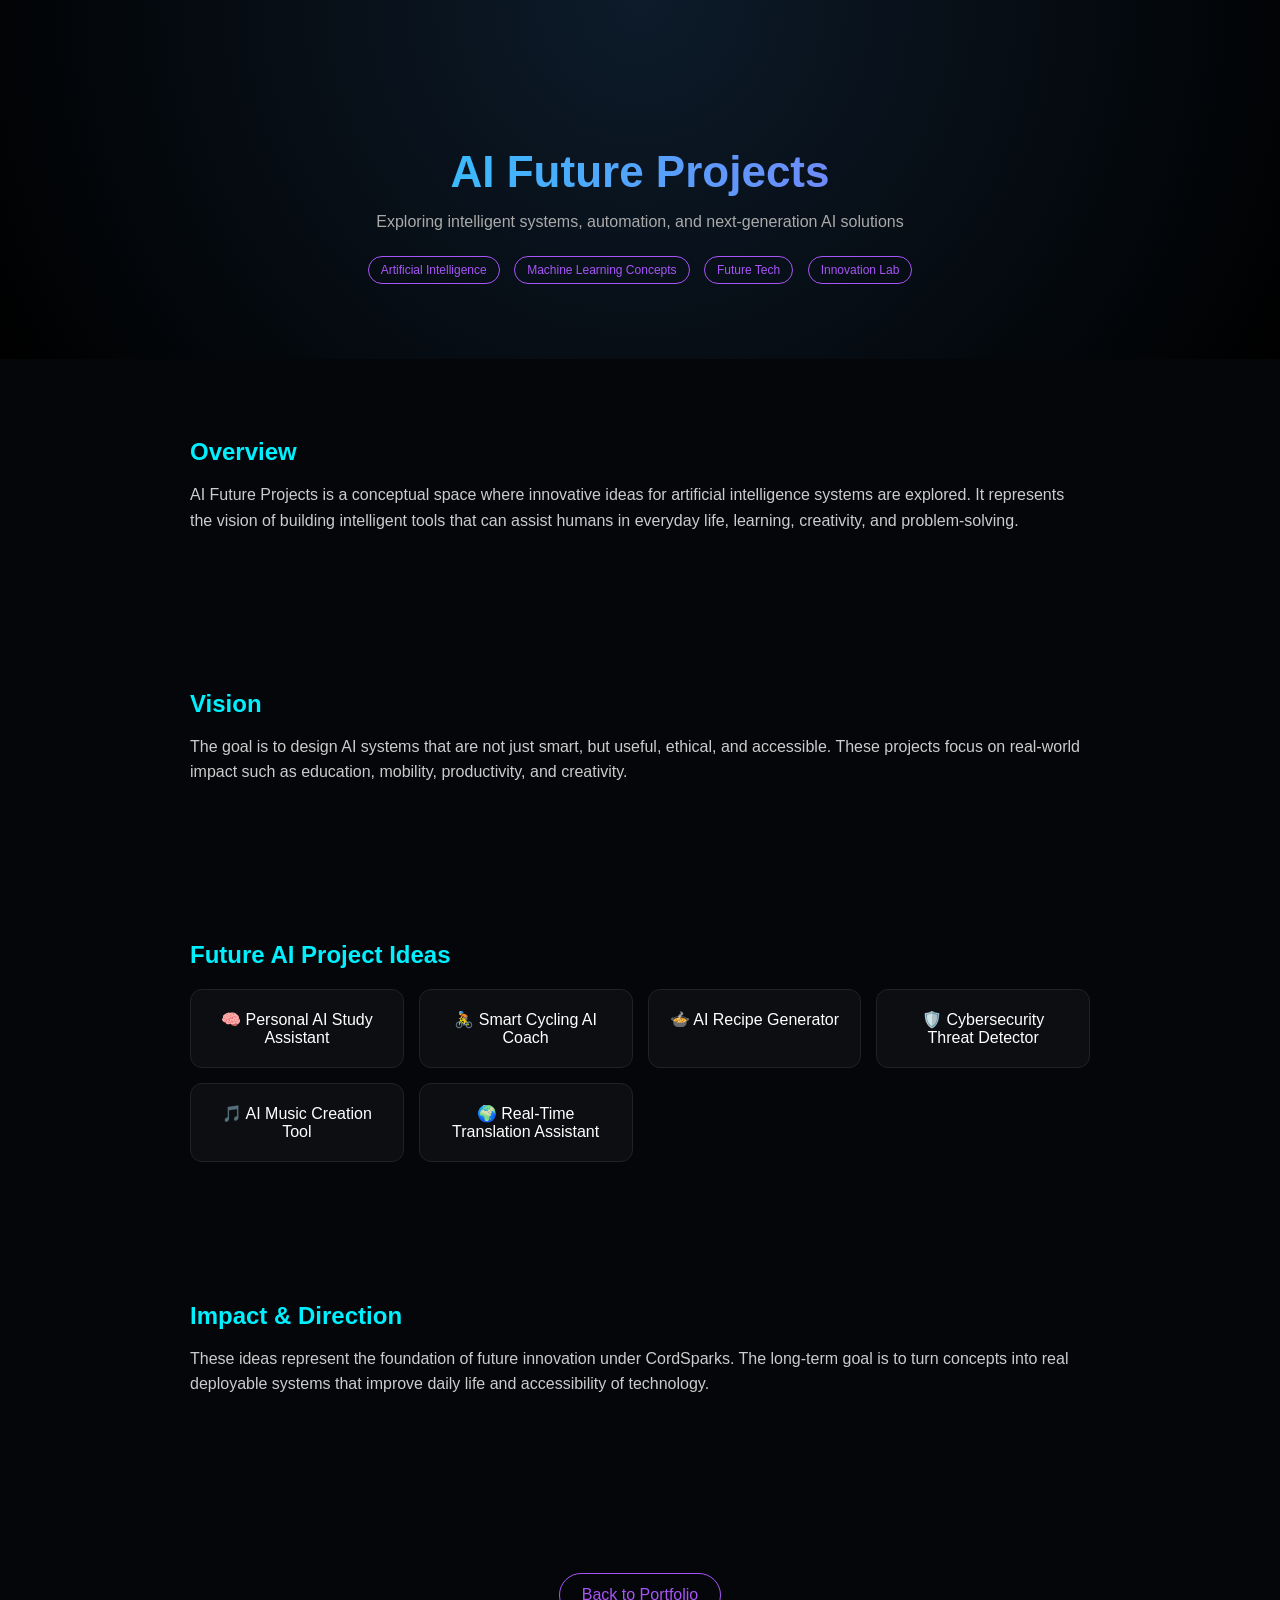
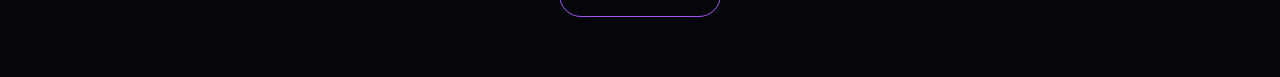
<file: Ai.html>
<!DOCTYPE html>
<html lang="en">
<head>
<meta charset="UTF-8" />
<meta name="viewport" content="width=device-width, initial-scale=1.0"/>
<title>AI Future Projects - Case Study</title>

<style>
body {
  margin: 0;
  font-family: Arial, sans-serif;
  background: #05060a;
  color: #ffffff;
}

/* HERO */
.hero {
  text-align: center;
  padding: 110px 20px 70px;
  background: radial-gradient(circle at top, #0d1b2a, #000);
}

.hero h1 {
  font-size: 44px;
  margin-bottom: 10px;
  background: linear-gradient(90deg, #00f0ff, #a855f7);
  background-clip: text;
  -webkit-background-clip: text;
  -webkit-text-fill-color: transparent;
}

.hero p {
  color: #aaa;
  font-size: 16px;
}

.tags {
  margin-top: 20px;
}

.tags span {
  display: inline-block;
  margin: 5px;
  padding: 6px 12px;
  border: 1px solid #a855f7;
  border-radius: 20px;
  color: #a855f7;
  font-size: 12px;
}

/* SECTIONS */
.section {
  max-width: 900px;
  margin: auto;
  padding: 60px 20px;
}

.section h2 {
  color: #00f0ff;
  margin-bottom: 15px;
}

.section p {
  color: #ccc;
  line-height: 1.6;
}

/* GRID */
.grid {
  display: grid;
  grid-template-columns: repeat(auto-fit, minmax(200px, 1fr));
  gap: 15px;
  margin-top: 20px;
}

.card {
  padding: 20px;
  border-radius: 12px;
  border: 1px solid #222;
  background: rgba(255,255,255,0.03);
  text-align: center;
  transition: 0.3s;
}

.card:hover {
  border-color: #00f0ff;
  transform: translateY(-5px);
  box-shadow: 0 0 18px #00f0ff33;
}

/* BUTTON */
.btn {
  display: inline-block;
  margin-top: 40px;
  padding: 12px 22px;
  border: 1px solid #a855f7;
  color: #a855f7;
  text-decoration: none;
  border-radius: 25px;
  transition: 0.3s;
}

.btn:hover {
  background: #a855f7;
  color: black;
}
</style>
</head>

<body>

<!-- HERO -->
<section class="hero">
  <h1>AI Future Projects</h1>
  <p>Exploring intelligent systems, automation, and next-generation AI solutions</p>

  <div class="tags">
    <span>Artificial Intelligence</span>
    <span>Machine Learning Concepts</span>
    <span>Future Tech</span>
    <span>Innovation Lab</span>
  </div>
</section>

<!-- OVERVIEW -->
<section class="section">
  <h2>Overview</h2>
  <p>
    AI Future Projects is a conceptual space where innovative ideas for artificial intelligence systems are explored.
    It represents the vision of building intelligent tools that can assist humans in everyday life, learning, creativity, and problem-solving.
  </p>
</section>

<!-- VISION -->
<section class="section">
  <h2>Vision</h2>
  <p>
    The goal is to design AI systems that are not just smart, but useful, ethical, and accessible.
    These projects focus on real-world impact such as education, mobility, productivity, and creativity.
  </p>
</section>

<!-- FUTURE IDEAS -->
<section class="section">
  <h2>Future AI Project Ideas</h2>

  <div class="grid">
    <div class="card">🧠 Personal AI Study Assistant</div>
    <div class="card">🚴 Smart Cycling AI Coach</div>
    <div class="card">🍲 AI Recipe Generator</div>
    <div class="card">🛡️ Cybersecurity Threat Detector</div>
    <div class="card">🎵 AI Music Creation Tool</div>
    <div class="card">🌍 Real-Time Translation Assistant</div>
  </div>
</section>

<!-- IMPACT -->
<section class="section">
  <h2>Impact & Direction</h2>
  <p>
    These ideas represent the foundation of future innovation under CordSparks.
    The long-term goal is to turn concepts into real deployable systems that improve daily life and accessibility of technology.
  </p>
</section>

<!-- BUTTON -->
<section class="section" style="text-align:center;">
  <a class="btn" href="index.html">Back to Portfolio</a>
</section>

</body>
</html>
</file>
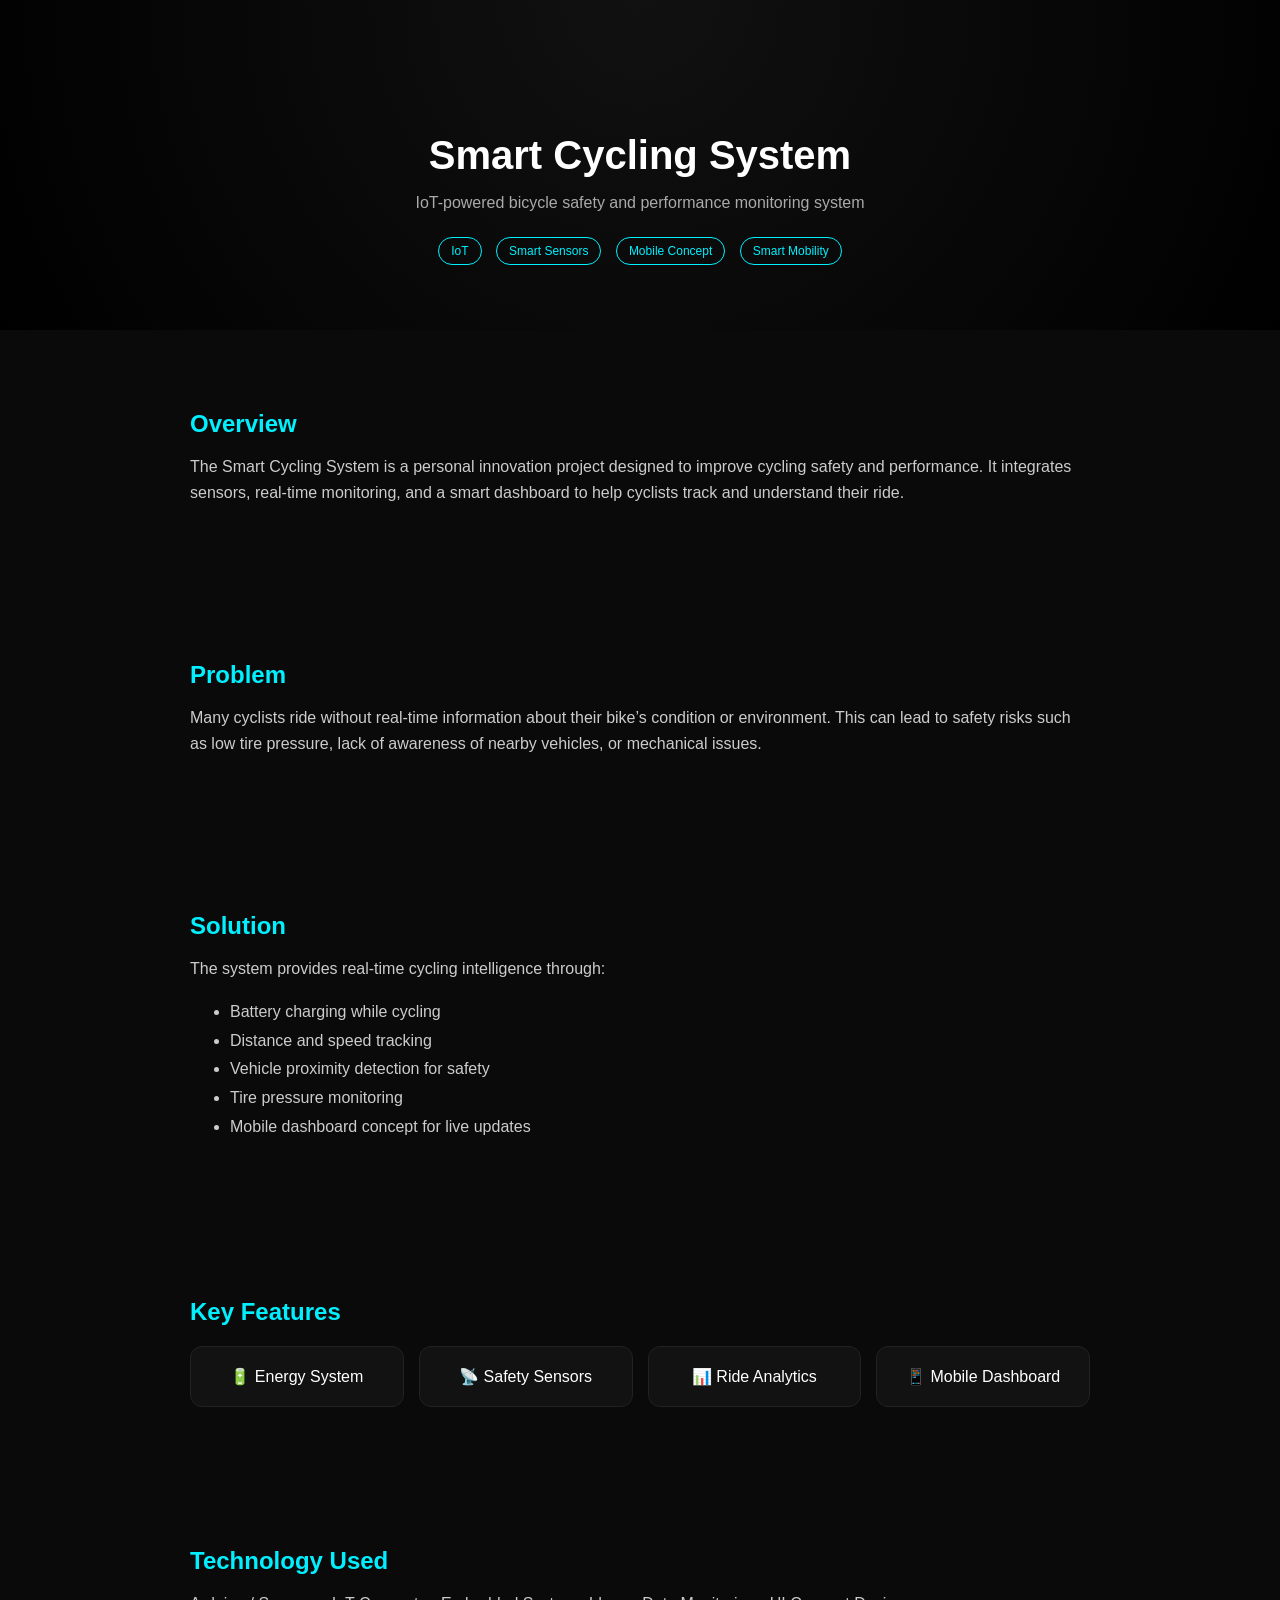
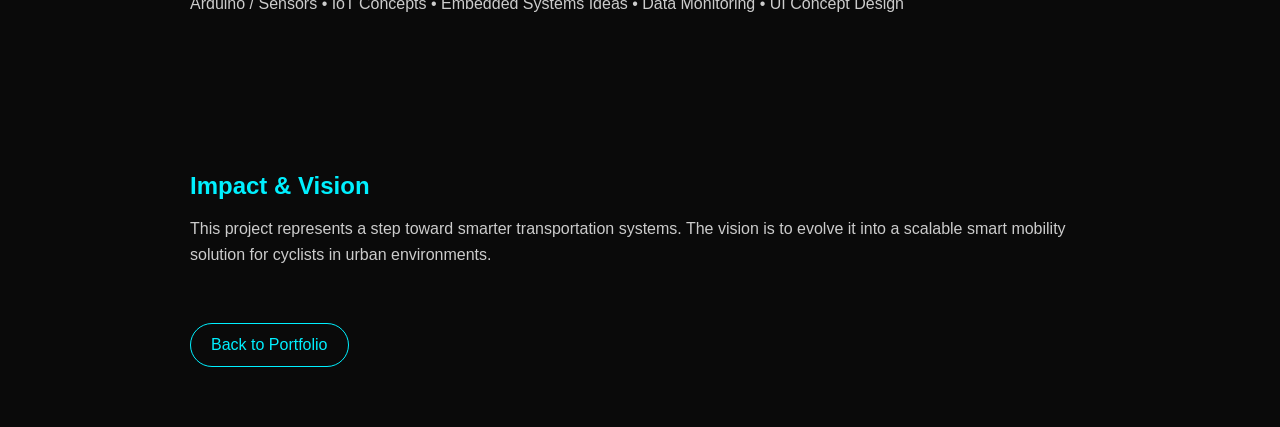
<file: bike.html>
<!DOCTYPE html>
<html lang="en">
<head>
<meta charset="UTF-8" />
<meta name="viewport" content="width=device-width, initial-scale=1.0"/>
<title>Smart Cycling System - Case Study</title>

<style>
body {
  margin: 0;
  font-family: Arial, sans-serif;
  background: #0a0a0a;
  color: #ffffff;
}

.case-hero {
  text-align: center;
  padding: 100px 20px 60px;
  background: radial-gradient(circle at top, #111, #000);
}

.case-hero h1 {
  font-size: 40px;
  margin-bottom: 10px;
}

.case-hero p {
  color: #aaa;
  font-size: 16px;
}

.tags {
  margin-top: 20px;
}

.tags span {
  display: inline-block;
  margin: 5px;
  padding: 6px 12px;
  border: 1px solid #00f0ff;
  border-radius: 20px;
  color: #00f0ff;
  font-size: 12px;
}

.case-section {
  padding: 60px 20px;
  max-width: 900px;
  margin: auto;
}

.case-section h2 {
  color: #00f0ff;
  margin-bottom: 15px;
}

.case-section p {
  color: #ccc;
  line-height: 1.6;
}

ul {
  color: #ccc;
  line-height: 1.8;
}

.grid {
  display: grid;
  grid-template-columns: repeat(auto-fit, minmax(180px, 1fr));
  gap: 15px;
  margin-top: 20px;
}

.card {
  padding: 20px;
  border: 1px solid #222;
  border-radius: 12px;
  background: rgba(255,255,255,0.03);
  text-align: center;
  transition: 0.3s;
}

.card:hover {
  border-color: #00f0ff;
  transform: translateY(-5px);
  box-shadow: 0 0 15px #00f0ff33;
}

.btn {
  display: inline-block;
  margin-top: 40px;
  padding: 12px 20px;
  border: 1px solid #00f0ff;
  color: #00f0ff;
  text-decoration: none;
  border-radius: 25px;
  transition: 0.3s;
}

.btn:hover {
  background: #00f0ff;
  color: black;
}
</style>
</head>

<body>

<!-- HERO -->
<section class="case-hero">
  <h1>Smart Cycling System</h1>
  <p>IoT-powered bicycle safety and performance monitoring system</p>

  <div class="tags">
    <span>IoT</span>
    <span>Smart Sensors</span>
    <span>Mobile Concept</span>
    <span>Smart Mobility</span>
  </div>
</section>

<!-- OVERVIEW -->
<section class="case-section">
  <h2>Overview</h2>
  <p>
    The Smart Cycling System is a personal innovation project designed to improve cycling safety and performance.
    It integrates sensors, real-time monitoring, and a smart dashboard to help cyclists track and understand their ride.
  </p>
</section>

<!-- PROBLEM -->
<section class="case-section">
  <h2>Problem</h2>
  <p>
    Many cyclists ride without real-time information about their bike’s condition or environment.
    This can lead to safety risks such as low tire pressure, lack of awareness of nearby vehicles, or mechanical issues.
  </p>
</section>

<!-- SOLUTION -->
<section class="case-section">
  <h2>Solution</h2>
  <p>The system provides real-time cycling intelligence through:</p>

  <ul>
    <li>Battery charging while cycling</li>
    <li>Distance and speed tracking</li>
    <li>Vehicle proximity detection for safety</li>
    <li>Tire pressure monitoring</li>
    <li>Mobile dashboard concept for live updates</li>
  </ul>
</section>

<!-- FEATURES -->
<section class="case-section">
  <h2>Key Features</h2>

  <div class="grid">
    <div class="card">🔋 Energy System</div>
    <div class="card">📡 Safety Sensors</div>
    <div class="card">📊 Ride Analytics</div>
    <div class="card">📱 Mobile Dashboard</div>
  </div>
</section>

<!-- TECHNOLOGY -->
<section class="case-section">
  <h2>Technology Used</h2>
  <p>
    Arduino / Sensors • IoT Concepts • Embedded Systems Ideas • Data Monitoring • UI Concept Design
  </p>
</section>

<!-- IMPACT -->
<section class="case-section">
  <h2>Impact & Vision</h2>
  <p>
    This project represents a step toward smarter transportation systems.
    The vision is to evolve it into a scalable smart mobility solution for cyclists in urban environments.
  </p>

  <a class="btn" href="index.html">Back to Portfolio</a>
</section>

</body>
</html>
</file>
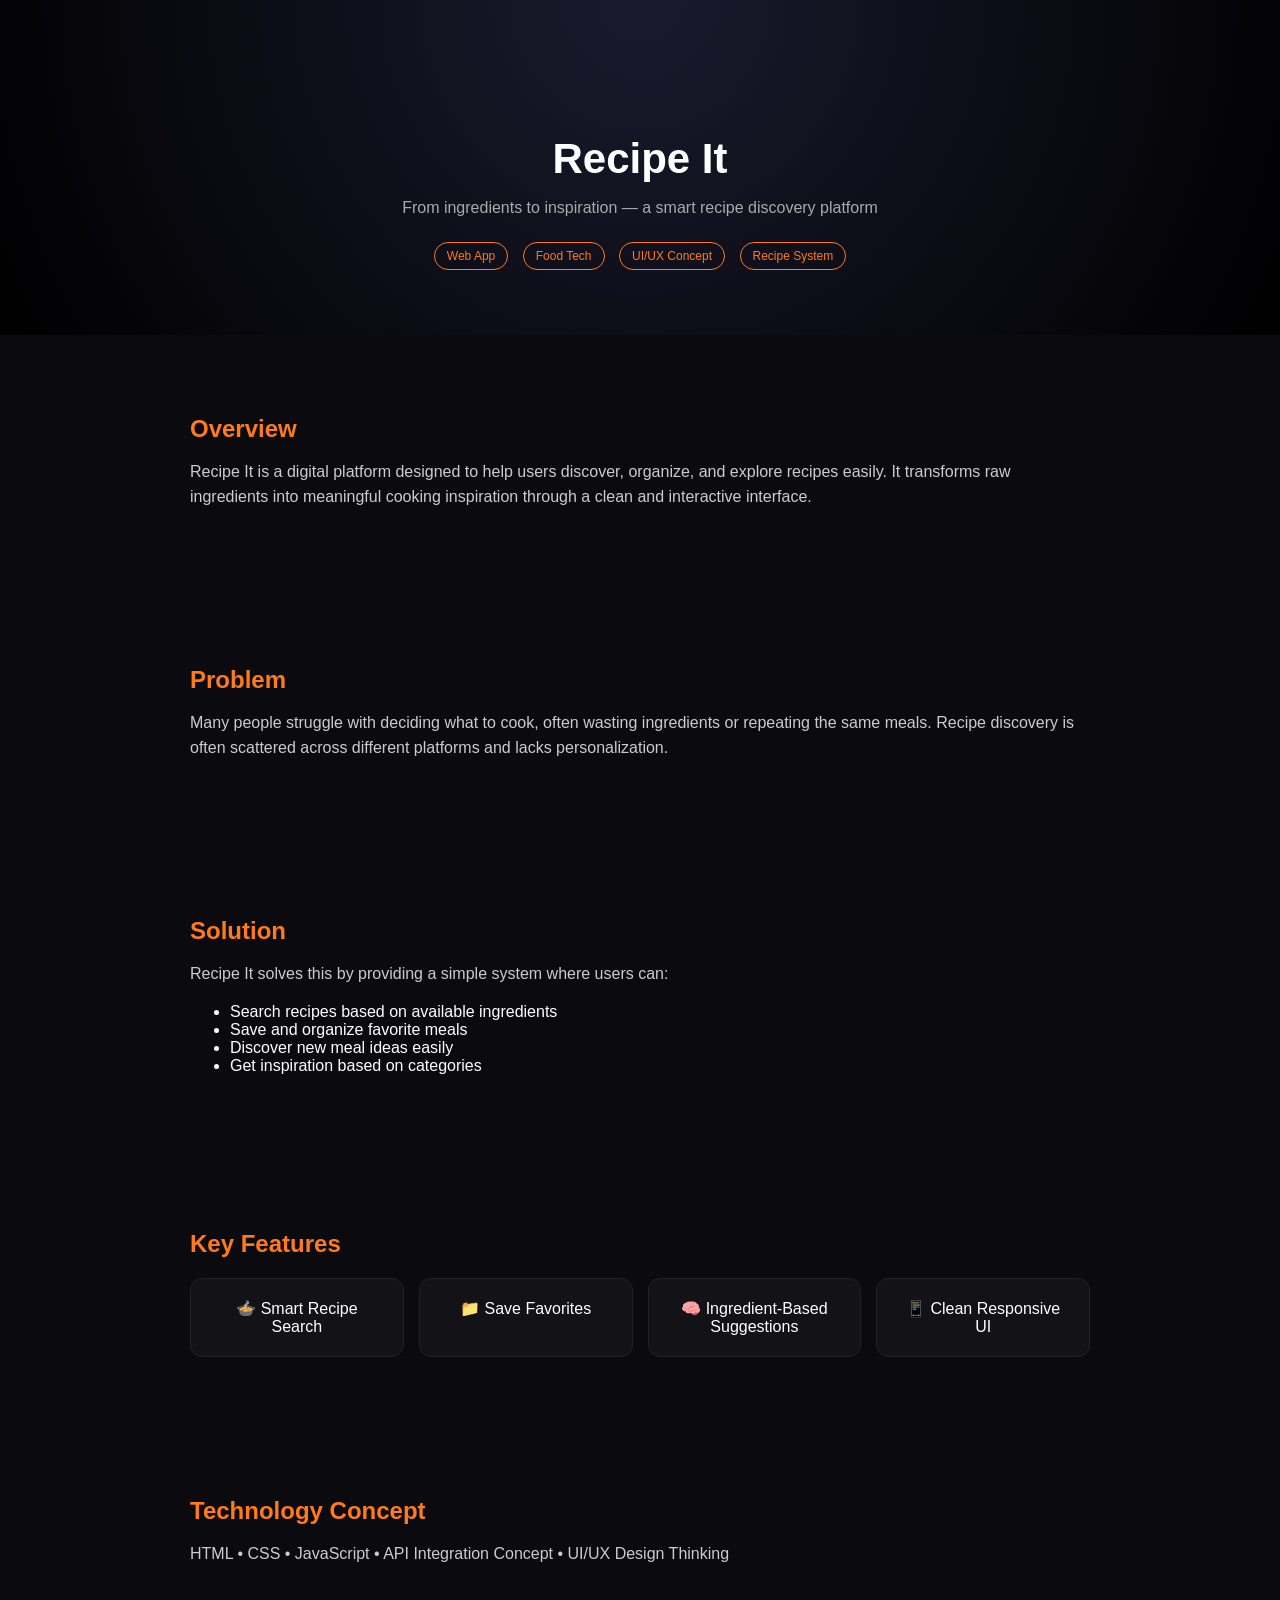
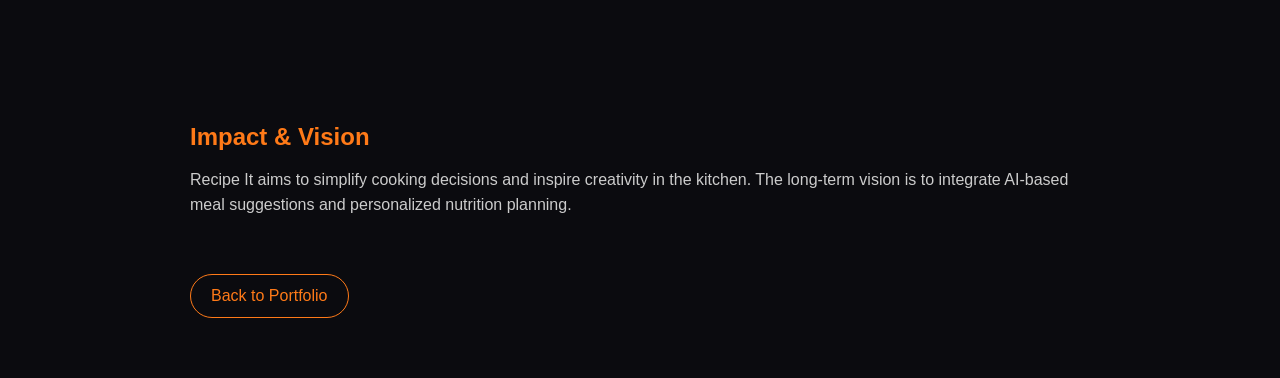
<file: recipe-it.html>
<!DOCTYPE html>
<html lang="en">
<head>
<meta charset="UTF-8" />
<meta name="viewport" content="width=device-width, initial-scale=1.0"/>
<title>Recipe It - Case Study</title>

<style>
body {
  margin: 0;
  font-family: Arial, sans-serif;
  background: #0b0b0f;
  color: #ffffff;
}

/* HERO */
.hero {
  text-align: center;
  padding: 100px 20px 60px;
  background: radial-gradient(circle at top, #1a1a2e, #000);
}

.hero h1 {
  font-size: 42px;
  margin-bottom: 10px;
}

.hero p {
  color: #aaa;
  font-size: 16px;
}

.tags {
  margin-top: 20px;
}

.tags span {
  display: inline-block;
  margin: 5px;
  padding: 6px 12px;
  border: 1px solid #ff7a18;
  border-radius: 20px;
  color: #ff7a18;
  font-size: 12px;
}

/* SECTIONS */
.section {
  max-width: 900px;
  margin: auto;
  padding: 60px 20px;
}

.section h2 {
  color: #ff7a18;
  margin-bottom: 15px;
}

.section p {
  color: #ccc;
  line-height: 1.6;
}

/* GRID */
.grid {
  display: grid;
  grid-template-columns: repeat(auto-fit, minmax(180px, 1fr));
  gap: 15px;
  margin-top: 20px;
}

.card {
  padding: 20px;
  border-radius: 12px;
  border: 1px solid #222;
  background: rgba(255,255,255,0.03);
  text-align: center;
  transition: 0.3s;
}

.card:hover {
  border-color: #ff7a18;
  transform: translateY(-5px);
  box-shadow: 0 0 15px #ff7a1833;
}

/* BUTTON */
.btn {
  display: inline-block;
  margin-top: 40px;
  padding: 12px 20px;
  border: 1px solid #ff7a18;
  color: #ff7a18;
  text-decoration: none;
  border-radius: 25px;
  transition: 0.3s;
}

.btn:hover {
  background: #ff7a18;
  color: black;
}
</style>
</head>

<body>

<!-- HERO -->
<section class="hero">
  <h1>Recipe It</h1>
  <p>From ingredients to inspiration — a smart recipe discovery platform</p>

  <div class="tags">
    <span>Web App</span>
    <span>Food Tech</span>
    <span>UI/UX Concept</span>
    <span>Recipe System</span>
  </div>
</section>

<!-- OVERVIEW -->
<section class="section">
  <h2>Overview</h2>
  <p>
    Recipe It is a digital platform designed to help users discover, organize, and explore recipes easily.
    It transforms raw ingredients into meaningful cooking inspiration through a clean and interactive interface.
  </p>
</section>

<!-- PROBLEM -->
<section class="section">
  <h2>Problem</h2>
  <p>
    Many people struggle with deciding what to cook, often wasting ingredients or repeating the same meals.
    Recipe discovery is often scattered across different platforms and lacks personalization.
  </p>
</section>

<!-- SOLUTION -->
<section class="section">
  <h2>Solution</h2>
  <p>
    Recipe It solves this by providing a simple system where users can:
  </p>

  <ul>
    <li>Search recipes based on available ingredients</li>
    <li>Save and organize favorite meals</li>
    <li>Discover new meal ideas easily</li>
    <li>Get inspiration based on categories</li>
  </ul>
</section>

<!-- FEATURES -->
<section class="section">
  <h2>Key Features</h2>

  <div class="grid">
    <div class="card">🍲 Smart Recipe Search</div>
    <div class="card">📁 Save Favorites</div>
    <div class="card">🧠 Ingredient-Based Suggestions</div>
    <div class="card">📱 Clean Responsive UI</div>
  </div>
</section>

<!-- TECHNOLOGY -->
<section class="section">
  <h2>Technology Concept</h2>
  <p>
    HTML • CSS • JavaScript • API Integration Concept • UI/UX Design Thinking
  </p>
</section>

<!-- IMPACT -->
<section class="section">
  <h2>Impact & Vision</h2>
  <p>
    Recipe It aims to simplify cooking decisions and inspire creativity in the kitchen.
    The long-term vision is to integrate AI-based meal suggestions and personalized nutrition planning.
  </p>

  <a class="btn" href="index.html">Back to Portfolio</a>
</section>

</body>
</html>
</file>
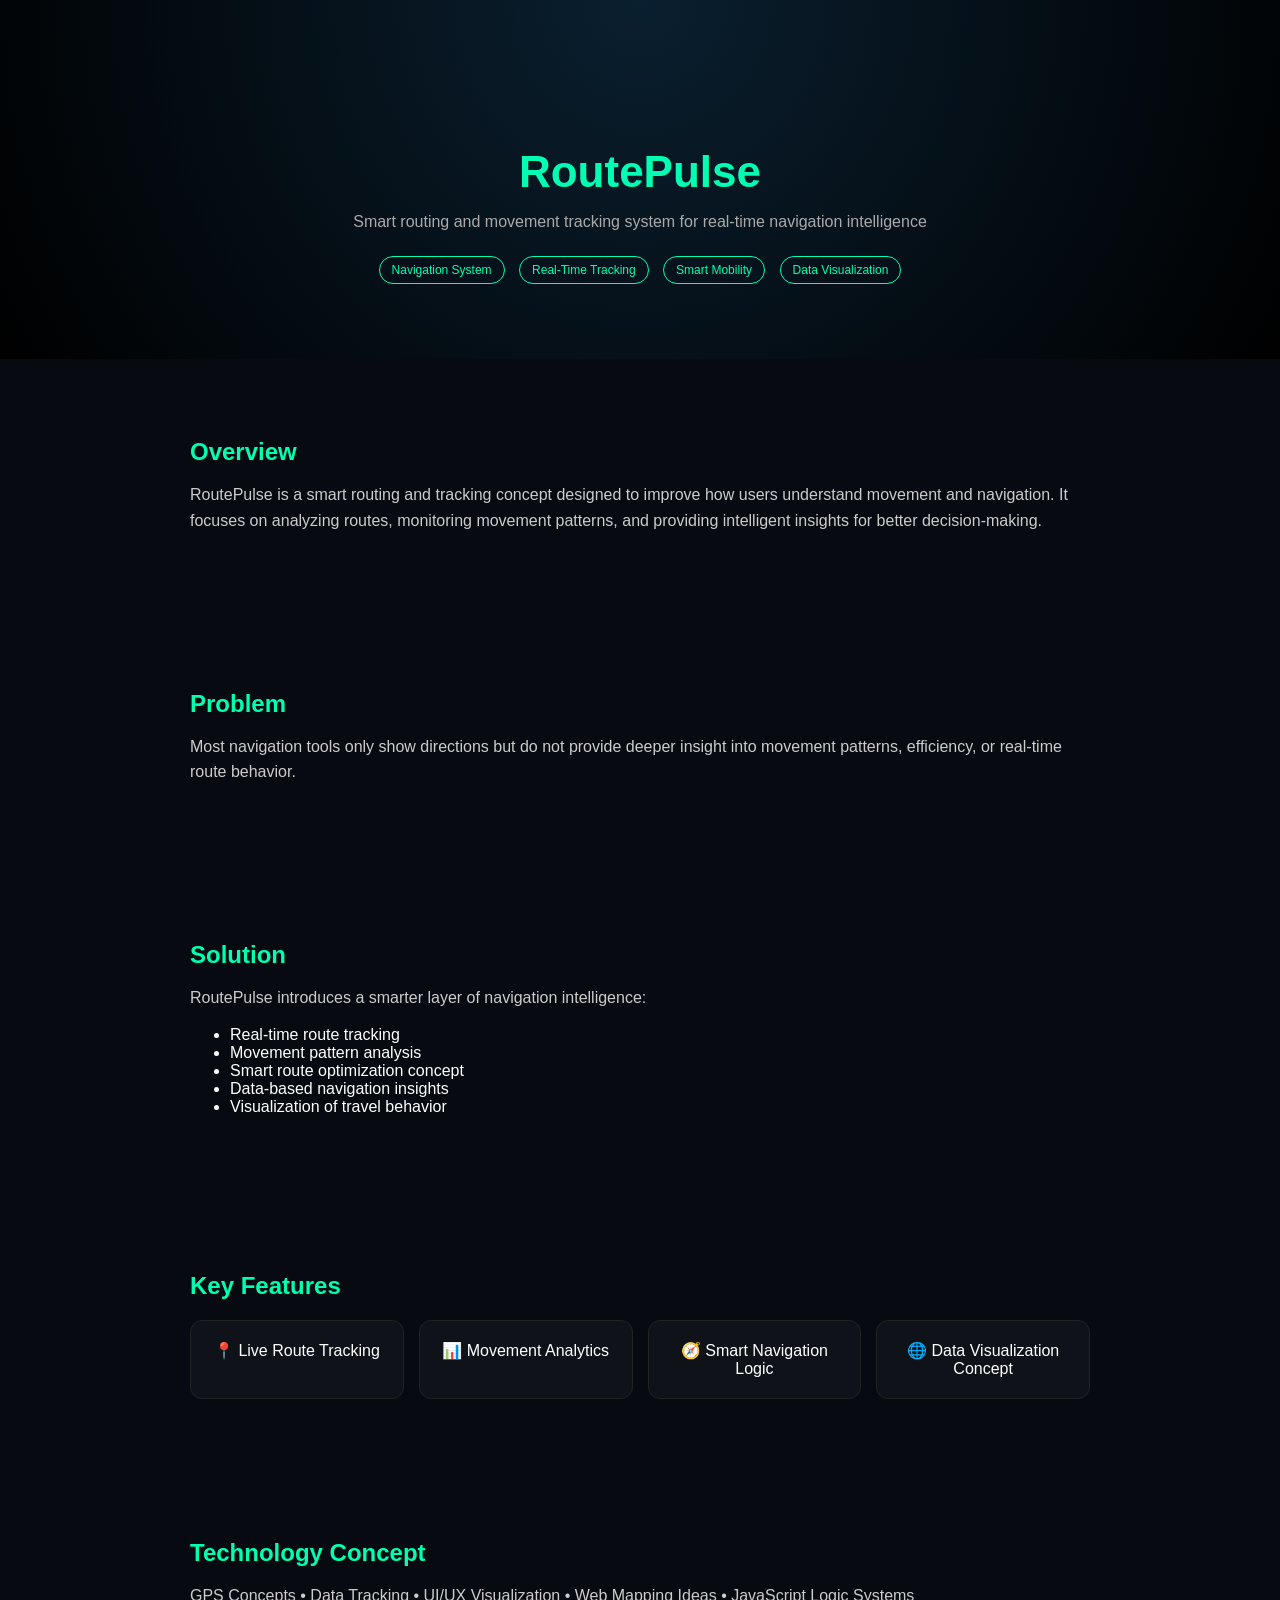
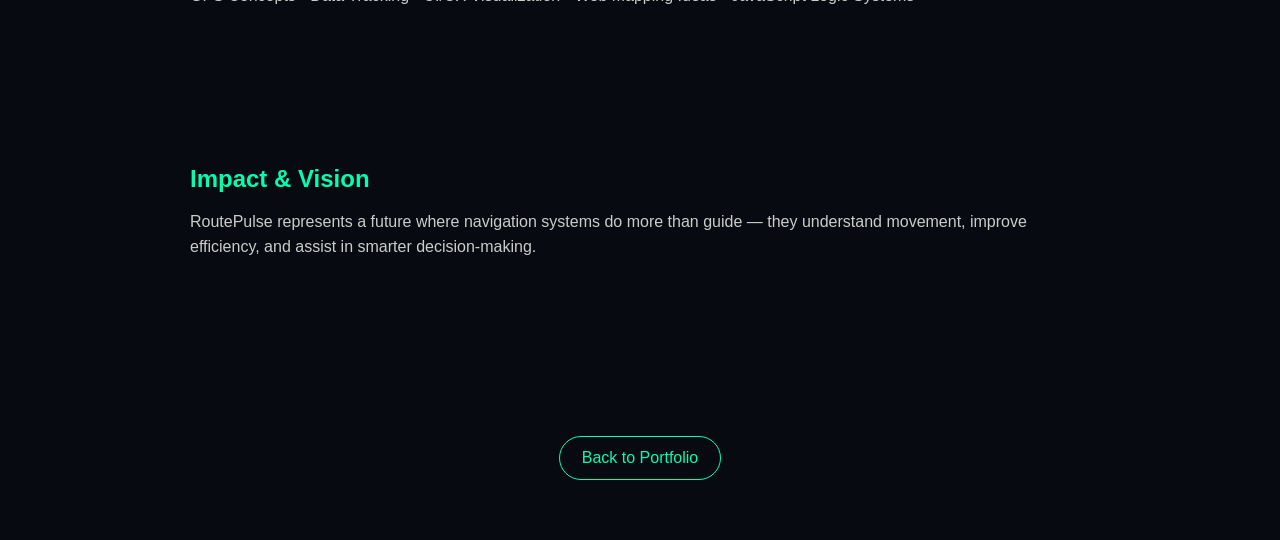
<file: route_pulse.html>
<!DOCTYPE html>
<html lang="en">
<head>
<meta charset="UTF-8" />
<meta name="viewport" content="width=device-width, initial-scale=1.0"/>
<title>RoutePulse - Case Study</title>

<style>
body {
  margin: 0;
  font-family: Arial, sans-serif;
  background: #070a10;
  color: #ffffff;
}

/* HERO */
.hero {
  text-align: center;
  padding: 110px 20px 70px;
  background: radial-gradient(circle at top, #0a1f2f, #000);
}

.hero h1 {
  font-size: 44px;
  margin-bottom: 10px;
  color: #00ffb3;
}

.hero p {
  color: #aaa;
  font-size: 16px;
}

.tags {
  margin-top: 20px;
}

.tags span {
  display: inline-block;
  margin: 5px;
  padding: 6px 12px;
  border: 1px solid #00ffb3;
  border-radius: 20px;
  color: #00ffb3;
  font-size: 12px;
}

/* SECTIONS */
.section {
  max-width: 900px;
  margin: auto;
  padding: 60px 20px;
}

.section h2 {
  color: #00ffb3;
  margin-bottom: 15px;
}

.section p {
  color: #ccc;
  line-height: 1.6;
}

/* GRID */
.grid {
  display: grid;
  grid-template-columns: repeat(auto-fit, minmax(200px, 1fr));
  gap: 15px;
  margin-top: 20px;
}

.card {
  padding: 20px;
  border-radius: 12px;
  border: 1px solid #222;
  background: rgba(255,255,255,0.03);
  text-align: center;
  transition: 0.3s;
}

.card:hover {
  border-color: #00ffb3;
  transform: translateY(-5px);
  box-shadow: 0 0 18px #00ffb333;
}

/* BUTTON */
.btn {
  display: inline-block;
  margin-top: 40px;
  padding: 12px 22px;
  border: 1px solid #00ffb3;
  color: #00ffb3;
  text-decoration: none;
  border-radius: 25px;
  transition: 0.3s;
}

.btn:hover {
  background: #00ffb3;
  color: black;
}
</style>
</head>

<body>

<!-- HERO -->
<section class="hero">
  <h1>RoutePulse</h1>
  <p>Smart routing and movement tracking system for real-time navigation intelligence</p>

  <div class="tags">
    <span>Navigation System</span>
    <span>Real-Time Tracking</span>
    <span>Smart Mobility</span>
    <span>Data Visualization</span>
  </div>
</section>

<!-- OVERVIEW -->
<section class="section">
  <h2>Overview</h2>
  <p>
    RoutePulse is a smart routing and tracking concept designed to improve how users understand movement and navigation.
    It focuses on analyzing routes, monitoring movement patterns, and providing intelligent insights for better decision-making.
  </p>
</section>

<!-- PROBLEM -->
<section class="section">
  <h2>Problem</h2>
  <p>
    Most navigation tools only show directions but do not provide deeper insight into movement patterns, efficiency, or real-time route behavior.
  </p>
</section>

<!-- SOLUTION -->
<section class="section">
  <h2>Solution</h2>
  <p>
    RoutePulse introduces a smarter layer of navigation intelligence:
  </p>

  <ul>
    <li>Real-time route tracking</li>
    <li>Movement pattern analysis</li>
    <li>Smart route optimization concept</li>
    <li>Data-based navigation insights</li>
    <li>Visualization of travel behavior</li>
  </ul>
</section>

<!-- FEATURES -->
<section class="section">
  <h2>Key Features</h2>

  <div class="grid">
    <div class="card">📍 Live Route Tracking</div>
    <div class="card">📊 Movement Analytics</div>
    <div class="card">🧭 Smart Navigation Logic</div>
    <div class="card">🌐 Data Visualization Concept</div>
  </div>
</section>

<!-- TECHNOLOGY -->
<section class="section">
  <h2>Technology Concept</h2>
  <p>
    GPS Concepts • Data Tracking • UI/UX Visualization • Web Mapping Ideas • JavaScript Logic Systems
  </p>
</section>

<!-- IMPACT -->
<section class="section">
  <h2>Impact & Vision</h2>
  <p>
    RoutePulse represents a future where navigation systems do more than guide — they understand movement, improve efficiency, and assist in smarter decision-making.
  </p>
</section>

<!-- BUTTON -->
<section class="section" style="text-align:center;">
  <a class="btn" href="index.html">Back to Portfolio</a>
</section>

</body>
</html>
</file>
